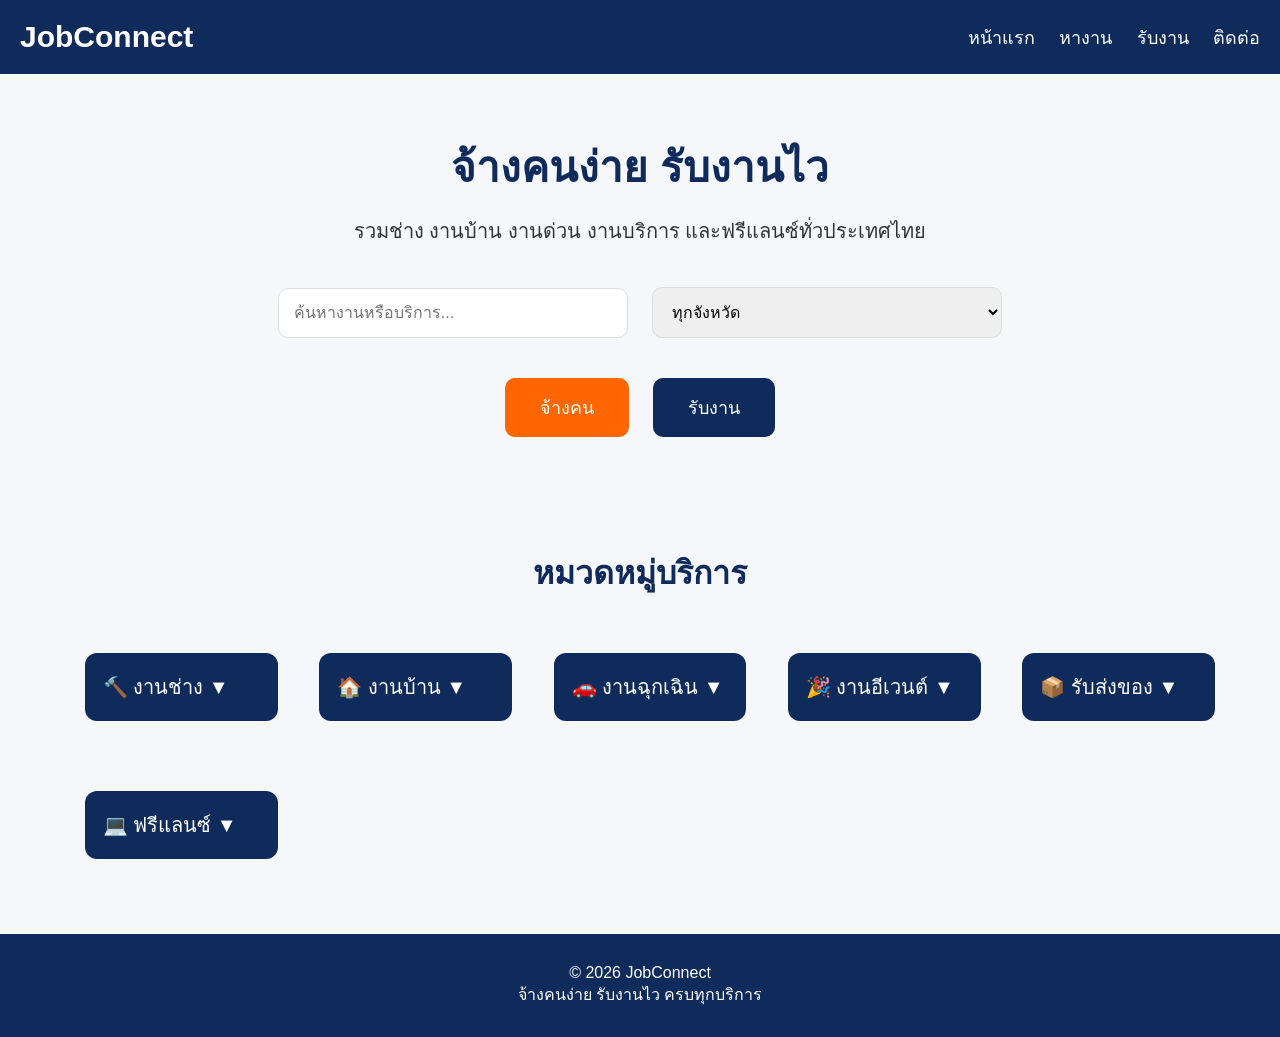
<file: index.html>
<!DOCTYPE html>
<html lang="th">
<head>
  <meta charset="UTF-8">
  <meta name="viewport" content="width=device-width, initial-scale=1.0">
  <title>JobConnect</title>
  <link rel="stylesheet" href="css/style.css">
</head>
<body>

<header>
  <div class="logo">JobConnect</div>

  <nav>
    <a href="#">หน้าแรก</a>
    <a href="#">หางาน</a>
    <a href="#">รับงาน</a>
    <a href="#">ติดต่อ</a>
  </nav>
</header>

<section class="hero">

<h1>จ้างคนง่าย รับงานไว</h1>

<p>รวมช่าง งานบ้าน งานด่วน งานบริการ และฟรีแลนซ์ทั่วประเทศไทย</p>

<input type="text" placeholder="ค้นหางานหรือบริการ...">

<select>
<option>ทุกจังหวัด</option>
<option>กรุงเทพฯ</option>
<option>ชลบุรี</option>
<option>ระยอง</option>
<option>เชียงใหม่</option>
<option>ภูเก็ต</option>
</select>

<div class="buttons">
<button class="orange">จ้างคน</button>
<button class="blue">รับงาน</button>
</div>

</section>

<h2 class="title">หมวดหมู่บริการ</h2>

<section class="service">

<div class="category">
    <button class="category-btn">🔨 งานช่าง ▼</button>
    <div class="submenu">
        <div class="card">ช่างไฟ</div>
        <div class="card">ช่างประปา</div>
        <div class="card">ช่างแอร์</div>
        <div class="card">ช่างเชื่อม</div>
        <div class="card">ช่างก่อสร้าง</div>
        <div class="card">ช่างสี</div>
    </div>
</div>

<div class="category">
    <button class="category-btn">🏠 งานบ้าน ▼</button>
    <div class="submenu">
        <div class="card">แม่บ้าน</div>
        <div class="card">ซักรีด</div>
        <div class="card">พี่เลี้ยงเด็ก</div>
        <div class="card">ดูแลผู้สูงอายุ</div>
        <div class="card">ดูแลสัตว์เลี้ยง</div>
    </div>
</div>

<div class="category">
    <button class="category-btn">🚗 งานฉุกเฉิน ▼</button>
    <div class="submenu">
        <div class="card">เติมน้ำมัน</div>
        <div class="card">ปะยาง</div>
        <div class="card">พ่วงแบต</div>
        <div class="card">ลากรถ</div>
        <div class="card">ซื้อของให้</div>
    </div>
</div>

<div class="category">
    <button class="category-btn">🎉 งานอีเวนต์ ▼</button>
    <div class="submenu">
        <div class="card">Bartender</div>
        <div class="card">ชงเหล้า</div>
        <div class="card">MC</div>
        <div class="card">DJ</div>
        <div class="card">Staff Event</div>
    </div>
</div>

<div class="category">
    <button class="category-btn">📦 รับส่งของ ▼</button>
    <div class="submenu">
        <div class="card">ส่งเอกสาร</div>
        <div class="card">ส่งของด่วน</div>
        <div class="card">ซื้อของ</div>
    </div>
</div>

<div class="category">
    <button class="category-btn">💻 ฟรีแลนซ์ ▼</button>
    <div class="submenu">
        <div class="card">โปรแกรมเมอร์</div>
        <div class="card">กราฟิก</div>
        <div class="card">ช่างภาพ</div>
        <div class="card">ตัดต่อวิดีโอ</div>
    </div>
</div>

</section>

<footer>

<p>© 2026 JobConnect</p>

<p>จ้างคนง่าย รับงานไว ครบทุกบริการ</p>

</footer>

<script src="js/script.js"></script>

</body>
</html>
</file>
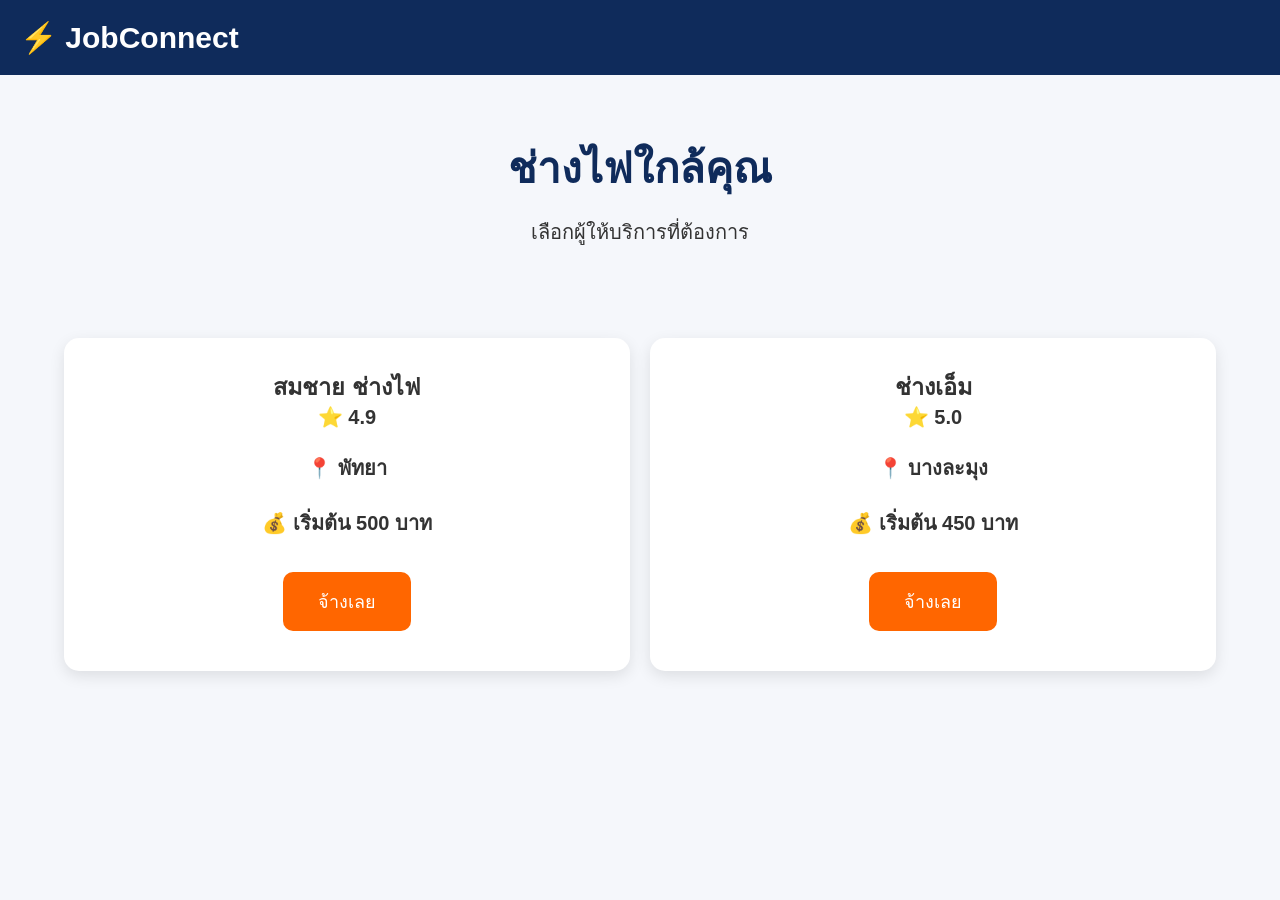
<file: electrician.html>
<!DOCTYPE html>
<html lang="th">

<head>

<meta charset="UTF-8">

<meta name="viewport" content="width=device-width, initial-scale=1.0">

<title>ช่างไฟ | JobConnect</title>

<link rel="stylesheet" href="css/style.css">

</head>

<body>

<header>

<div class="logo">⚡ JobConnect</div>

</header>

<section class="hero">

<h1>ช่างไฟใกล้คุณ</h1>

<p>เลือกผู้ให้บริการที่ต้องการ</p>

</section>

<section class="service">

<div class="card">

<h3>สมชาย ช่างไฟ</h3>

⭐ 4.9

<br><br>

📍 พัทยา

<br><br>

💰 เริ่มต้น 500 บาท

<br><br>

<button class="orange">

จ้างเลย

</button>

</div>

<div class="card">

<h3>ช่างเอ็ม</h3>

⭐ 5.0

<br><br>

📍 บางละมุง

<br><br>

💰 เริ่มต้น 450 บาท

<br><br>

<button class="orange">

จ้างเลย

</button>

</div>

</section>

</body>

</html>
</file>
<file: css/style.css>
*{
    margin:0;
    padding:0;
    box-sizing:border-box;
    font-family:Arial,sans-serif;
}

body{
    background:#f5f7fb;
    color:#333;
}

header{
    background:#0F2B5B;
    color:#fff;
    padding:20px;
    display:flex;
    justify-content:space-between;
    align-items:center;
    flex-wrap:wrap;
}

.logo{
    font-size:30px;
    font-weight:bold;
}

nav a{
    color:white;
    text-decoration:none;
    margin-left:20px;
    font-size:18px;
}

.hero{
    text-align:center;
    padding:60px 20px;
}

.hero h1{
    font-size:42px;
    color:#0F2B5B;
    margin-bottom:15px;
}

.hero p{
    font-size:20px;
    margin-bottom:30px;
}

.hero input,
.hero select{
    padding:15px;
    width:90%;
    max-width:350px;
    border:1px solid #ddd;
    border-radius:10px;
    margin:10px;
    font-size:16px;
}

.buttons{
    margin-top:20px;
}

button{
    border:none;
    border-radius:10px;
    padding:15px 35px;
    font-size:18px;
    cursor:pointer;
    margin:10px;
}

.orange{
    background:#ff6600;
    color:white;
}

.blue{
    background:#0F2B5B;
    color:white;
}

.title{
    text-align:center;
    margin-top:40px;
    margin-bottom:30px;
    color:#0F2B5B;
    font-size:32px;
}

.service{
    width:90%;
    max-width:1200px;
    margin:auto;
    display:grid;
    grid-template-columns:repeat(auto-fit,minmax(180px,1fr));
    gap:20px;
    padding-bottom:50px;
}

.card{
    background:white;
    border-radius:15px;
    padding:30px 15px;
    text-align:center;
    font-size:20px;
    font-weight:bold;
    box-shadow:0 5px 15px rgba(0,0,0,.1);
    transition:.3s;
}

.card:hover{
    transform:translateY(-5px);
}

footer{
    background:#0F2B5B;
    color:white;
    text-align:center;
    padding:30px;
}

@media(max-width:768px){

header{
    flex-direction:column;
}

nav{
    margin-top:15px;
}

nav a{
    display:inline-block;
    margin:8px;
}

.hero h1{
    font-size:32px;
}

}
.category{
    width:90%;
    max-width:900px;
    margin:15px auto;
}

.category-btn{
    width:100%;
    background:#0F2B5B;
    color:white;
    padding:18px;
    font-size:20px;
    border:none;
    border-radius:12px;
    text-align:left;
    cursor:pointer;
}

.submenu{
    display:none;
    grid-template-columns:repeat(auto-fit,minmax(170px,1fr));
    gap:15px;
    margin-top:15px;
}

.submenu.active{
    display:grid;
}
</file>
